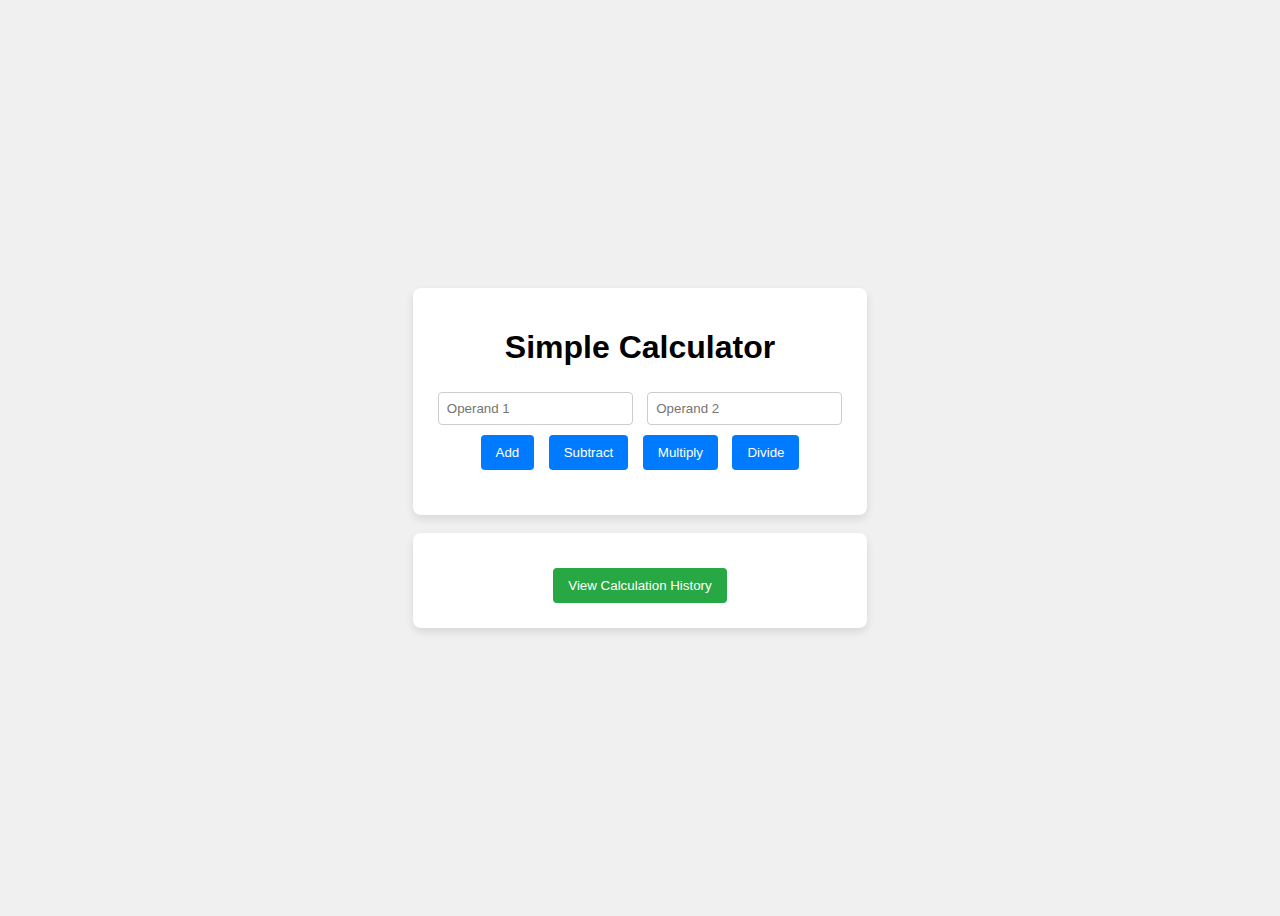
<file: ui/page/index.html>
<!DOCTYPE html>
<html>
<head>
    <title>Simple Calculator</title>
    <link rel="stylesheet" href="style.css">
</head>
<body>
    <div>

        <div class="calculator">
            <h1>Simple Calculator</h1>
            <input type="number" id="operand1" placeholder="Operand 1">
            <input type="number" id="operand2" placeholder="Operand 2">
            <br>
            <button onclick="calculate('add')">Add</button>
            <button onclick="calculate('subtract')">Subtract</button>
            <button onclick="calculate('multiply')">Multiply</button>
            <button onclick="calculate('divide')">Divide</button>
            <div id="result"></div>
        </div>
        
        <br />
        <div class="calculator">
            <button onclick="window.location.href='history.html'" class="history-button">View Calculation History</button>
        </div>
    </div>
    
    <script src="script.js"></script>
</body>
</html>
</file>
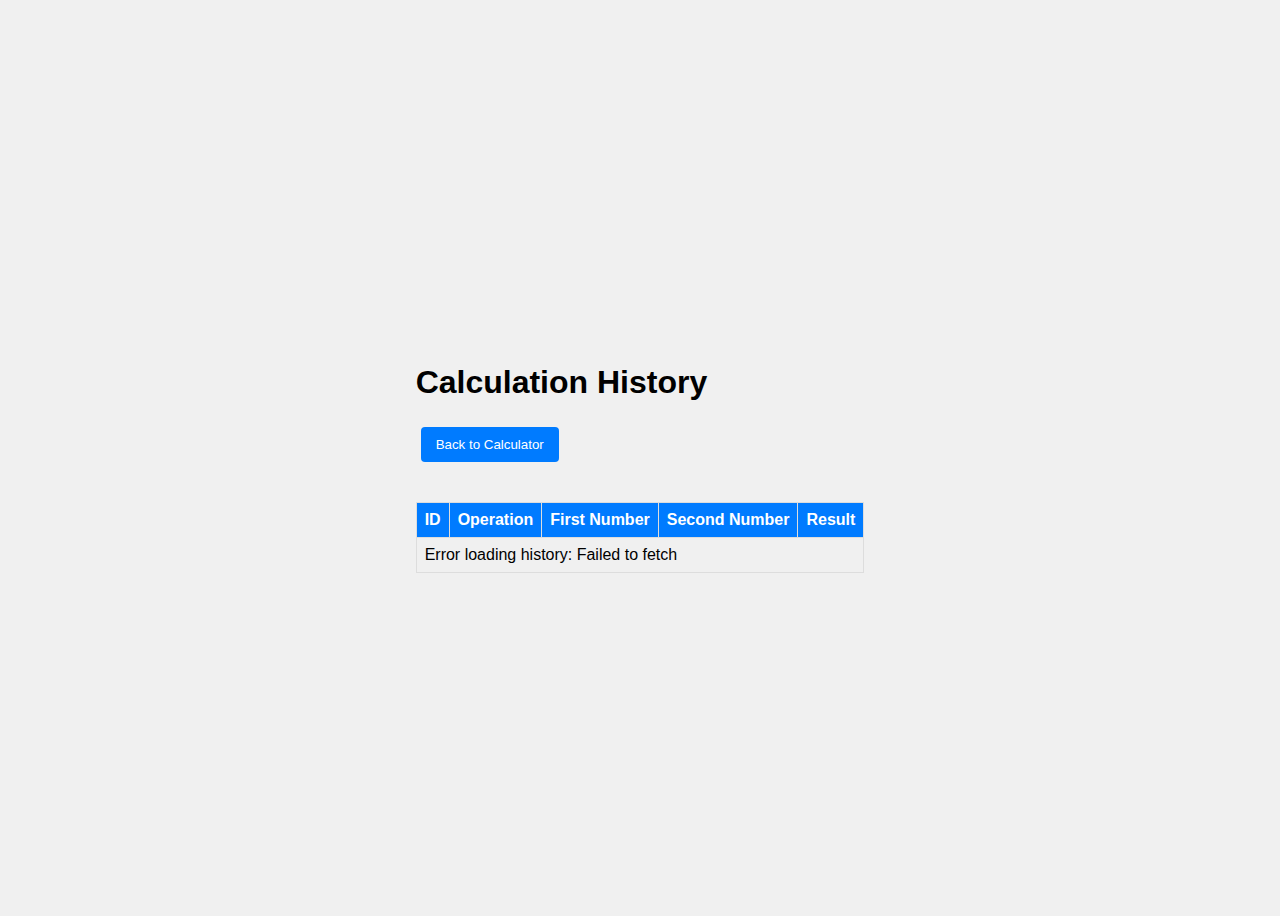
<file: ui/page/history.html>
<!DOCTYPE html>
<html>
<head>
    <title>Calculation History</title>
    <link rel="stylesheet" href="style.css">
</head>
<body>
    <div class="history-container">
        <h1>Calculation History</h1>
        <button class="back-button" onclick="window.location.href='/'">Back to Calculator</button>
        <table id="historyTable">
            <thead>
                <tr>
                    <th>ID</th>
                    <th>Operation</th>
                    <th>First Number</th>
                    <th>Second Number</th>
                    <th>Result</th>
                </tr>
            </thead>
            <tbody id="historyBody">
                <!-- Table rows will be inserted here -->
            </tbody>
        </table>
    </div>
    <script src="history.js"></script>
</body>
</html>
</file>
<file: ui/page/style.css>
body {
    font-family: sans-serif;
    display: flex;
    justify-content: center;
    align-items: center;
    min-height: 100vh;
    background-color: #f0f0f0;
}

.calculator {
    background-color: #fff;
    padding: 20px;
    border-radius: 8px;
    box-shadow: 0 4px 8px rgba(0, 0, 0, 0.1);
    text-align: center;
}

input[type="number"] {
    padding: 8px;
    margin: 5px;
    border: 1px solid #ccc;
    border-radius: 4px;
}

button {
    padding: 10px 15px;
    margin: 5px;
    border: none;
    background-color: #007bff;
    color: white;
    border-radius: 4px;
    cursor: pointer;
}

button:hover {
    background-color: #0056b3;
}

#result {
    margin-top: 20px;
    font-weight: bold;
}

/* history */

.history-button {
    margin-top: 15px;
    background-color: #28a745;
}

.history-button:hover {
    background-color: #218838;
}

/* history list */

table {
    width: 100%;
    border-collapse: collapse;
    margin-top: 20px;
}

th,
td {
    border: 1px solid #ddd;
    padding: 8px;
    text-align: left;
}

th {
    background-color: #007bff;
    color: white;
}

tr:nth-child(even) {
    background-color: #f2f2f2;
}

.history-container {
    max-width: 800px;
    margin: 0 auto;
    padding: 20px;
}

.back-button {
    margin-bottom: 20px;
}
</file>
